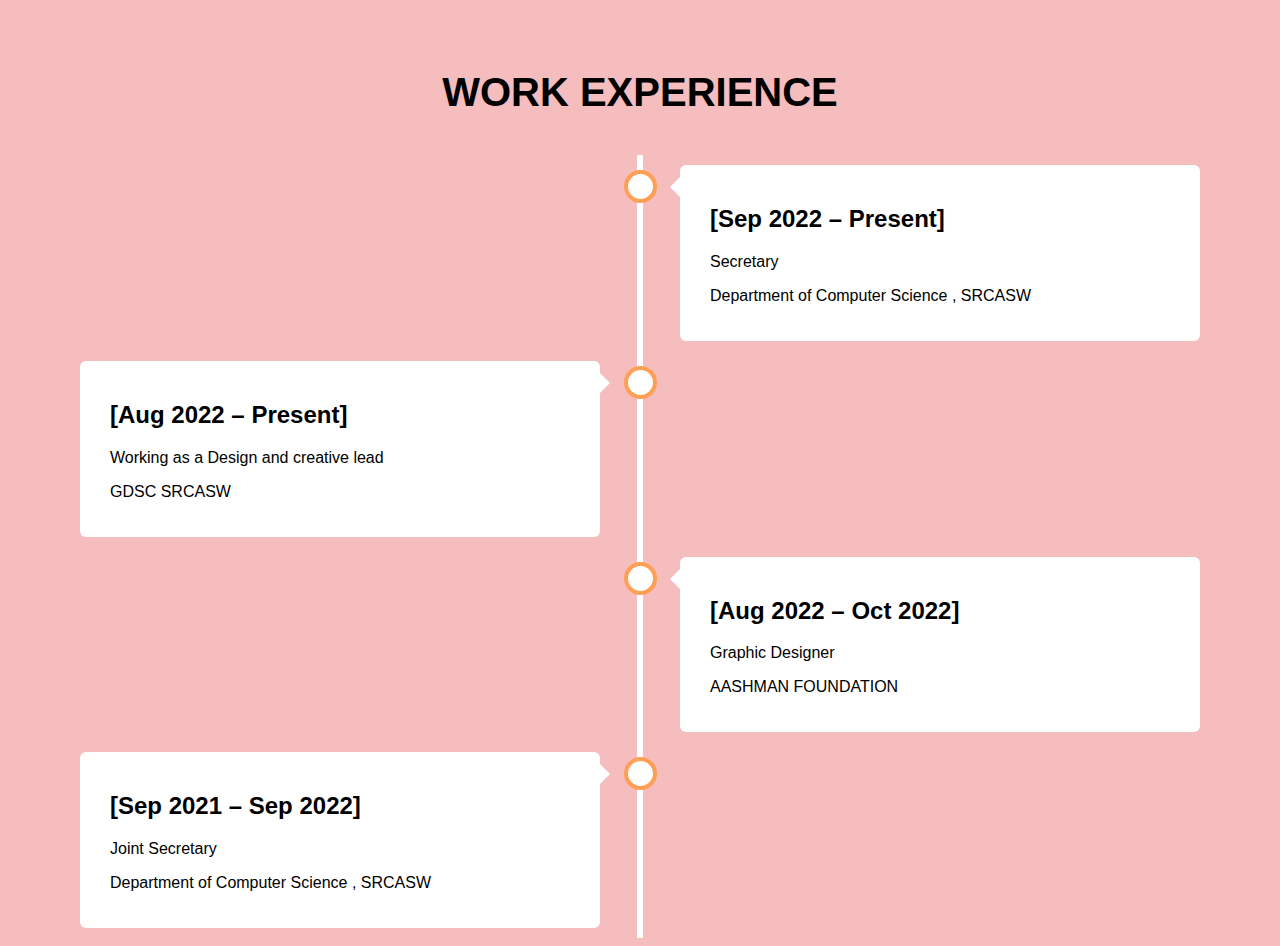
<file: exp.html>
<!DOCTYPE html>
<html lang="en">

<head>
    <meta charset="UTF-8">
    <meta http-equiv="X-UA-Compatible" content="IE=edge">
    <meta name="viewport" content="width=device-width, initial-scale=1.0">
    <title>Experience | Shreya Gupta</title>
    <style>
        * {
            box-sizing: border-box;
        }

        /* Set a background color */
        body {
            background-color: #f5bdbd;
            font-family: Helvetica, sans-serif;
        }

        /* The actual timeline (the vertical ruler) */
        .timeline {
            position: relative;
            max-width: 1200px;
            margin: 0 auto;
        }

        /* The actual timeline (the vertical ruler) */
        .timeline::after {
            content: '';
            position: absolute;
            width: 6px;
            background-color: white;
            top: 0;
            bottom: 0;
            left: 50%;
            margin-left: -3px;
        }

        /* Container around content */
        .container {
            padding: 10px 40px;
            position: relative;
            background-color: inherit;
            width: 50%;
        }

        /* The circles on the timeline */
        .container::after {
            content: '';
            position: absolute;
            width: 25px;
            height: 25px;
            right: -17px;
            background-color: white;
            border: 4px solid #FF9F55;
            top: 15px;
            border-radius: 50%;
            z-index: 1;
        }

        /* Place the container to the left */
        .left {
            left: 0;
        }

        /* Place the container to the right */
        .right {
            left: 50%;
        }

        /* Add arrows to the left container (pointing right) */
        .left::before {
            content: " ";
            height: 0;
            position: absolute;
            top: 22px;
            width: 0;
            z-index: 1;
            right: 30px;
            border: medium solid white;
            border-width: 10px 0 10px 10px;
            border-color: transparent transparent transparent white;
        }

        /* Add arrows to the right container (pointing left) */
        .right::before {
            content: " ";
            height: 0;
            position: absolute;
            top: 22px;
            width: 0;
            z-index: 1;
            left: 30px;
            border: medium solid white;
            border-width: 10px 10px 10px 0;
            border-color: transparent white transparent transparent;
        }

        /* Fix the circle for containers on the right side */
        .right::after {
            left: -16px;
        }

        /* The actual content */
        .content {
            padding: 20px 30px;
            background-color: white;
            position: relative;
            border-radius: 6px;
        }

        /* Media queries - Responsive timeline on screens less than 600px wide */
        @media screen and (max-width: 600px) {

            /* Place the timelime to the left */
            .timeline::after {
                left: 31px;
            }

            /* Full-width containers */
            .container {
                width: 100%;
                padding-left: 70px;
                padding-right: 25px;
            }

            /* Make sure that all arrows are pointing leftwards */
            .container::before {
                left: 60px;
                border: medium solid white;
                border-width: 10px 10px 10px 0;
                border-color: transparent white transparent transparent;
            }

            /* Make sure all circles are at the same spot */
            .left::after,
            .right::after {
                left: 15px;
            }

            /* Make all right containers behave like the left ones */
            .right {
                left: 0%;
            }
        }
    </style>
</head>

<body>
    <!---internships----->
    <div id="Experience">
        <h3
            style="font-size:40px;font-weight:bolder;color:black;text-align:center;padding-bottom:0px;padding-top:30px;">
            WORK EXPERIENCE
        </h3>
    </div>
    <div class="timeline">
        <div class="container right">
            <div class="content">
                <h2> [Sep 2022 – Present]</h2>
                <p>Secretary</p>
                <p>Department of Computer Science , SRCASW</p>
            </div>
        </div>
        <div class="container left">
            <div class="content">
                <h2> [Aug 2022 – Present]</h2>
                <p> Working as a Design and creative lead</p>
                <p>GDSC SRCASW</p>
            </div>
        </div>
        <div class="container right">
            <div class="content">
                <h2> [Aug 2022 – Oct 2022]</h2>
                <p>Graphic Designer</p>
                <p>AASHMAN FOUNDATION</p>
            </div>
        </div>
        <div class="container left">
            <div class="content">
                <h2>[Sep 2021 – Sep 2022]</h2>
                <p>Joint Secretary</p>
                <p>Department of Computer Science , SRCASW</p>
            </div>
        </div>
    </div>
</body>

</html>
</file>
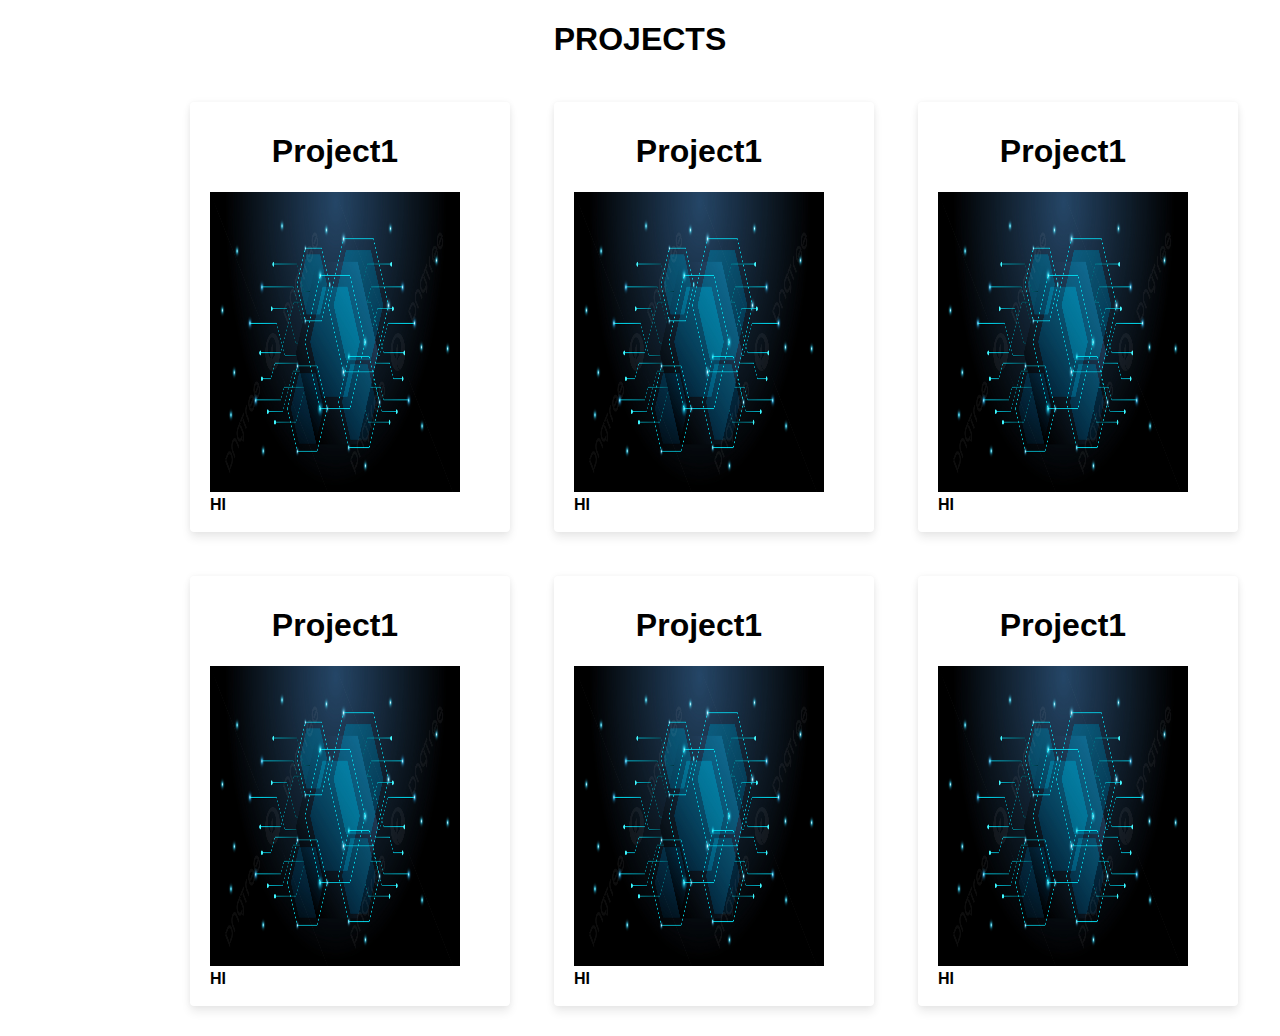
<file: pro.html>
<!DOCTYPE html>
<html lang="en">

<head>
    <meta charset="UTF-8">
    <meta http-equiv="X-UA-Compatible" content="IE=edge">
    <meta name="viewport" content="width=device-width, initial-scale=1.0">
    <title>Projects | Shreya gupta</title>
    <link rel="stylesheet" href="style.css">
    <style>
        h1 {
            text-align: center;
        }

        .card {
            border-radius: 4px;
            background: #fff;
            box-shadow: 0 6px 10px rgba(0, 0, 0, .08), 0 0 6px rgba(0, 0, 0, .05);
            transition: .3s transform cubic-bezier(.155, 1.105, .295, 1.12), .3s box-shadow, .3s -webkit-transform cubic-bezier(.155, 1.105, .295, 1.12);
            padding: 10px 50px 18px 20px;
            cursor: pointer;
        }

        .card:hover {
            transform: scale(1.05);
            box-shadow: 0 10px 20px rgba(0, 0, 0, .12), 0 4px 8px rgba(0, 0, 0, .06);
        }
    </style>
</head>

<body>
    <!-- projects -->
    <div id="projects" class="p-3 mb-2 bg-light text-black-50 text-center">
        <h1>PROJECTS</h1>
        <div class="container2 text-center">
            <div class="row card ">
                <div class="col-md-4 mt-2">
                    <h1>Project1</h1>
                    <a href="https://www.google.co.in/" target="_blank">
                        <img src="bgp.jpg" height="300px" width="250px" alt="1" /></a>
                    <div>
                        <div class="text"><strong>HI</strong></div>
                    </div>
                </div>
            </div>
            <div class="row card ">
                <div class="col-md-4 mt-2">
                    <h1>Project1</h1>
                    <a href="https://www.google.co.in/" target="_blank">
                        <img src="bgp.jpg" height="300px" width="250px" alt="1" /></a>
                    <div>
                        <div class="text"><strong>HI</strong></div>
                    </div>
                </div>
            </div>
            <div class="row card">
                <div class="col-md-4 mt-2">
                    <h1>Project1</h1>
                    <a href="https://www.google.co.in/" target="_blank">
                        <img src="bgp.jpg" height="300px" width="250px" alt="1" /></a>
                    <div>
                        <div class="text"><strong>HI</strong></div>
                    </div>
                </div>
            </div>
        </div>
        <div class="container2 text-center">
            <div class="row card">
                <div class="col-md-4 mt-2">
                    <h1>Project1</h1>
                    <a href="https://www.google.co.in/" target="_blank">
                        <img src="bgp.jpg" height="300px" width="250px" alt="1" /></a>
                    <div>
                        <div class="text"><strong>HI</strong></div>
                    </div>
                </div>
            </div>
            <div class="row card">
                <div class="col-md-4 mt-2">
                    <h1>Project1</h1>
                    <a href="https://www.google.co.in/" target="_blank">
                        <img src="bgp.jpg" height="300px" width="250px" alt="1" /></a>
                    <div>
                        <div class="text"><strong>HI</strong></div>
                    </div>
                </div>
            </div>
            <div class="row card">
                <div class="col-md-4 mt-2">
                    <h1>Project1</h1>
                    <a href="https://www.google.co.in/" target="_blank">
                        <img src="bgp.jpg" height="300px" width="250px" alt="1" /></a>
                    <div>
                        <div class="text"><strong>HI</strong></div>
                    </div>
                </div>
            </div>
        </div>
    </div>
</body>

</html>
</file>
<file: style.css>
*{
   
    font-family:  arial, helvetica;
}

#navbar{

    padding-right: 20px;
    font-family:'Archivo',sans-serif ;
}
/* .navbar li a:active {
    background-color: blue;
}  */

/* .container::before{
    background-image: url('bgp2.wep');
} */

.container{
    display: flex;
    border-radius: 10px;
    border: black solid 2px;
    width: 700px;
    height: 200px;
    justify-content: center;
    margin: 128px 87px;
}

.wrapper{
    height : 100px;
    display: grid;
    place-items:center;
}

.typing-demo{
    color: black;
    overflow: hidden;
    border-right:3px solid ;
    white-space: nowrap;
    margin :0 auto;
    letter-spacing: .15rem;
    animation: typing 3.5s steps(40,end) , blink .75s step-end infinite ;
    font-family: monospace;
    font-size: 2em;
}

@keyframes typing{
    from{
        width:0
    }
    to{
        width: 25%
    }
}

@keyframes blink{
    from,to{
        border-color: transparent;
    }
    50%{
        border-color:blue;
    }
}

#about{
    font-size:40px;
    font-weight:bolder;
    color:black;
    text-align:center;
    padding-bottom:0px;
    padding-top:48px;
}

.center {
    margin-left: auto;
    margin-right: auto;
}
.container2{
    display: flex;
    margin-left: 160px;
    margin-right: 160px;
}
.row{
    display: flex;
    margin:22px;
    padding: 10px;
}

table, th, td {
    font-size: 15px;
    text-align: center;
    font-family: sans-serif;
    border: 1px solid black;
    border-collapse: collapse;
    padding: 15px;
}

thead {
    background-color: black;
    color: white;
}

td:hover {
    background-color: #ddd;
}
</file>
